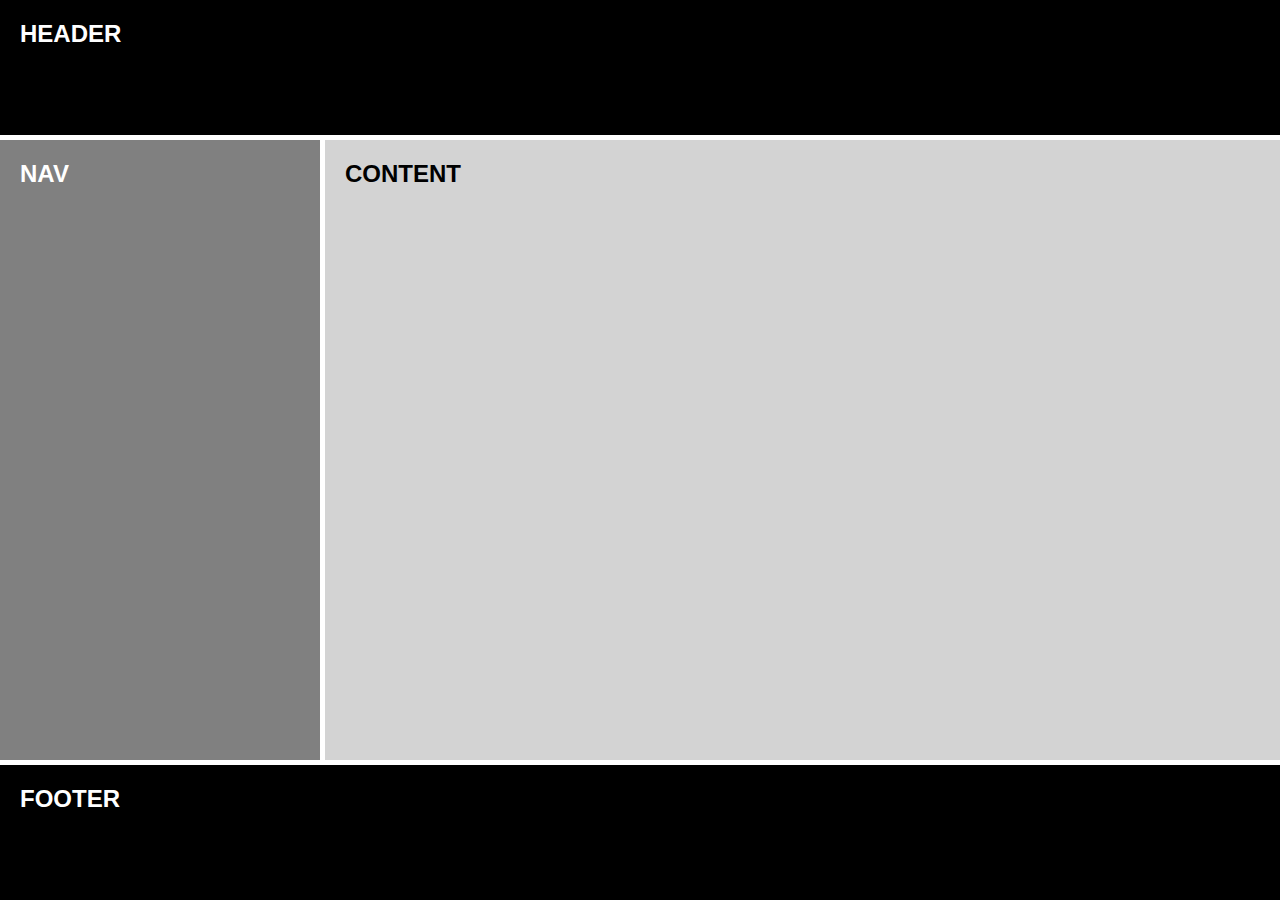
<file: CSS 3 - Nível 2 - Conceitos Intermédios e Avançados de CSS 3/CSS Grid exercicio 1/index.html>
<!DOCTYPE html>
<html lang="pt">
<head>
    <meta charset="UTF-8">
    <meta http-equiv="X-UA-Compatible" content="IE=edge">
    <meta name="viewport" content="width=device-width, initial-scale=1.0">
    <title>Document</title>
    <link rel="stylesheet" href="style.css">
</head>
<body>

    <div class="wrapper">
        <div class="container">
            <header>HEADER</header>
            <nav>NAV</nav>
            <article>CONTENT</article>
            <footer>FOOTER</footer>
        </div>
    </div>
    
</body>
</html>
</file>
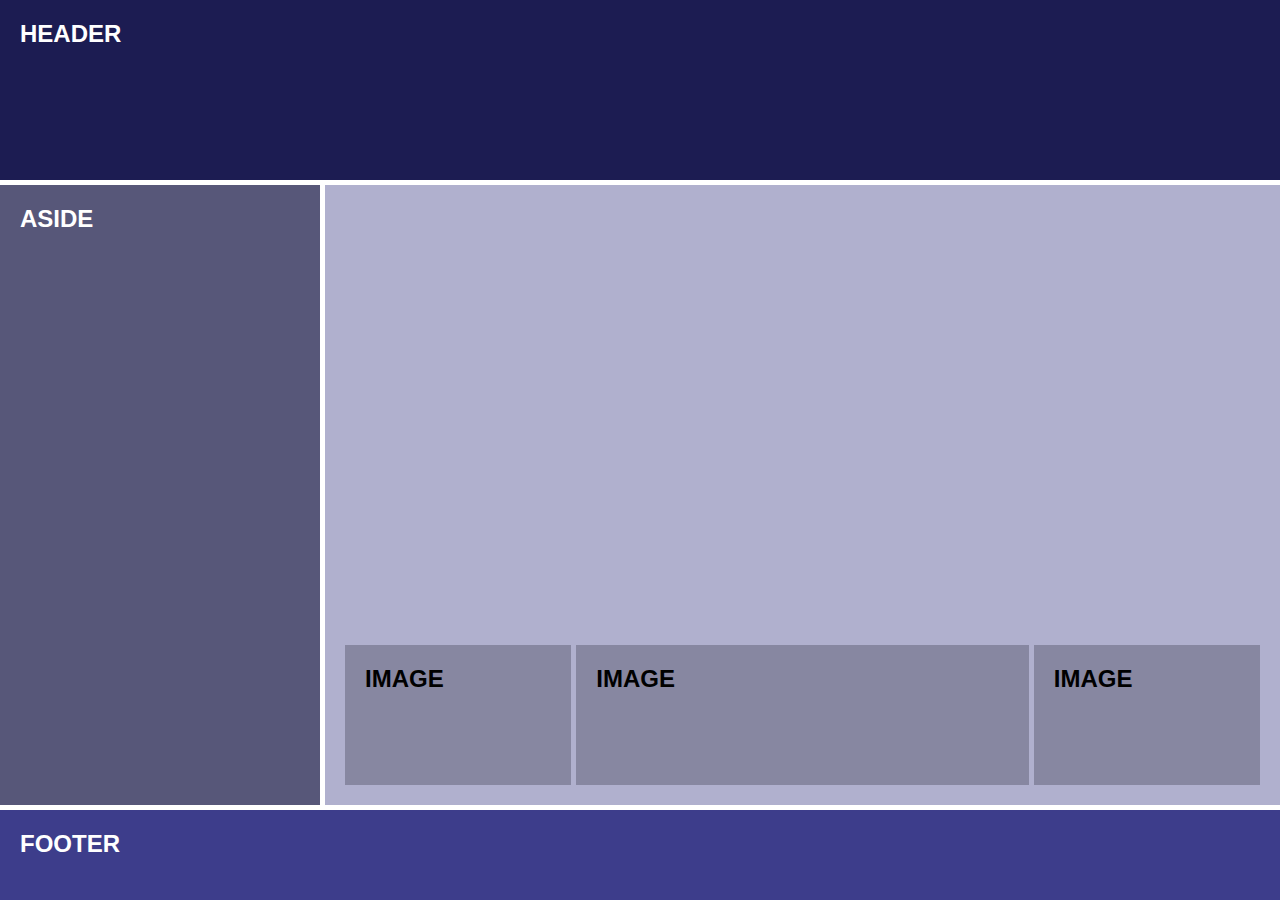
<file: CSS 3 - Nível 2 - Conceitos Intermédios e Avançados de CSS 3/CSS Grid exercicio 2/index.html>
<!DOCTYPE html>
<html lang="pt">
<head>
    <meta charset="UTF-8">
    <meta http-equiv="X-UA-Compatible" content="IE=edge">
    <meta name="viewport" content="width=device-width, initial-scale=1.0">
    <title>Document</title>
    <link rel="stylesheet" href="style.css">
</head>
<body>

    <div class="wrapper">
        <div class="container">
            <header>HEADER</header>
            <aside>ASIDE</aside>
            <article>
                <div>IMAGE</div>
                <div>IMAGE</div>
                <div>IMAGE</div>
            </article>
            <footer>FOOTER</footer>
        </div>
    </div>
    
</body>
</html>
</file>
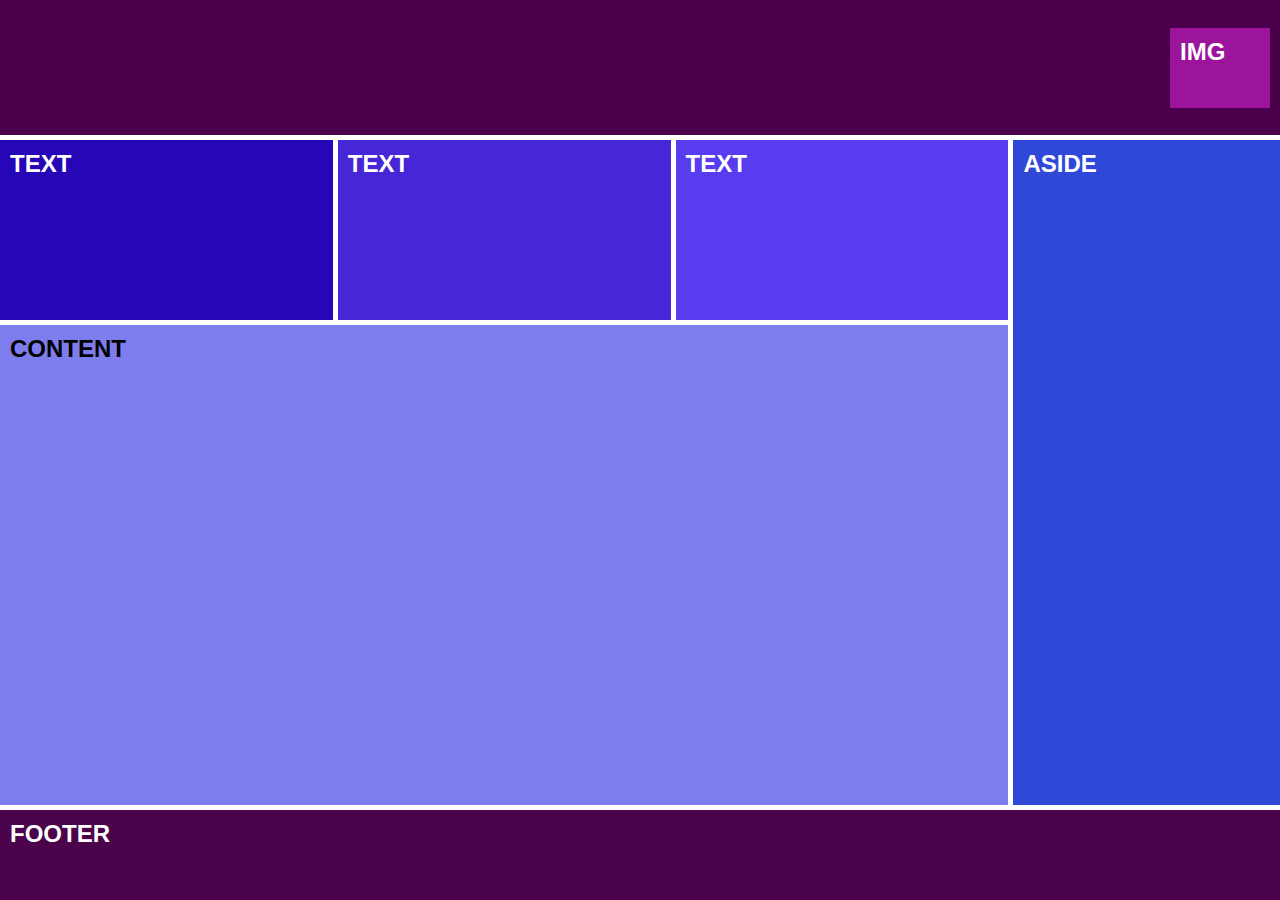
<file: CSS 3 - Nível 2 - Conceitos Intermédios e Avançados de CSS 3/CSS Grid exercicio 3/index.html>
<!DOCTYPE html>
<html lang="pt">
<head>
    <meta charset="UTF-8">
    <meta http-equiv="X-UA-Compatible" content="IE=edge">
    <meta name="viewport" content="width=device-width, initial-scale=1.0">
    <title>Document</title>
    <link rel="stylesheet" href="style.css">
</head>
<body>

    <div class="wrapper">
        <div class="container">
            <header>
                <div>IMG</div>
            </header>
            <section>
                <div>TEXT</div>
                <div>TEXT</div>
                <div>TEXT</div>
            </section>
            <aside>ASIDE</aside>
            <article>CONTENT</article>
            <footer>FOOTER</footer>
        </div>
    </div>
    
</body>
</html>
</file>
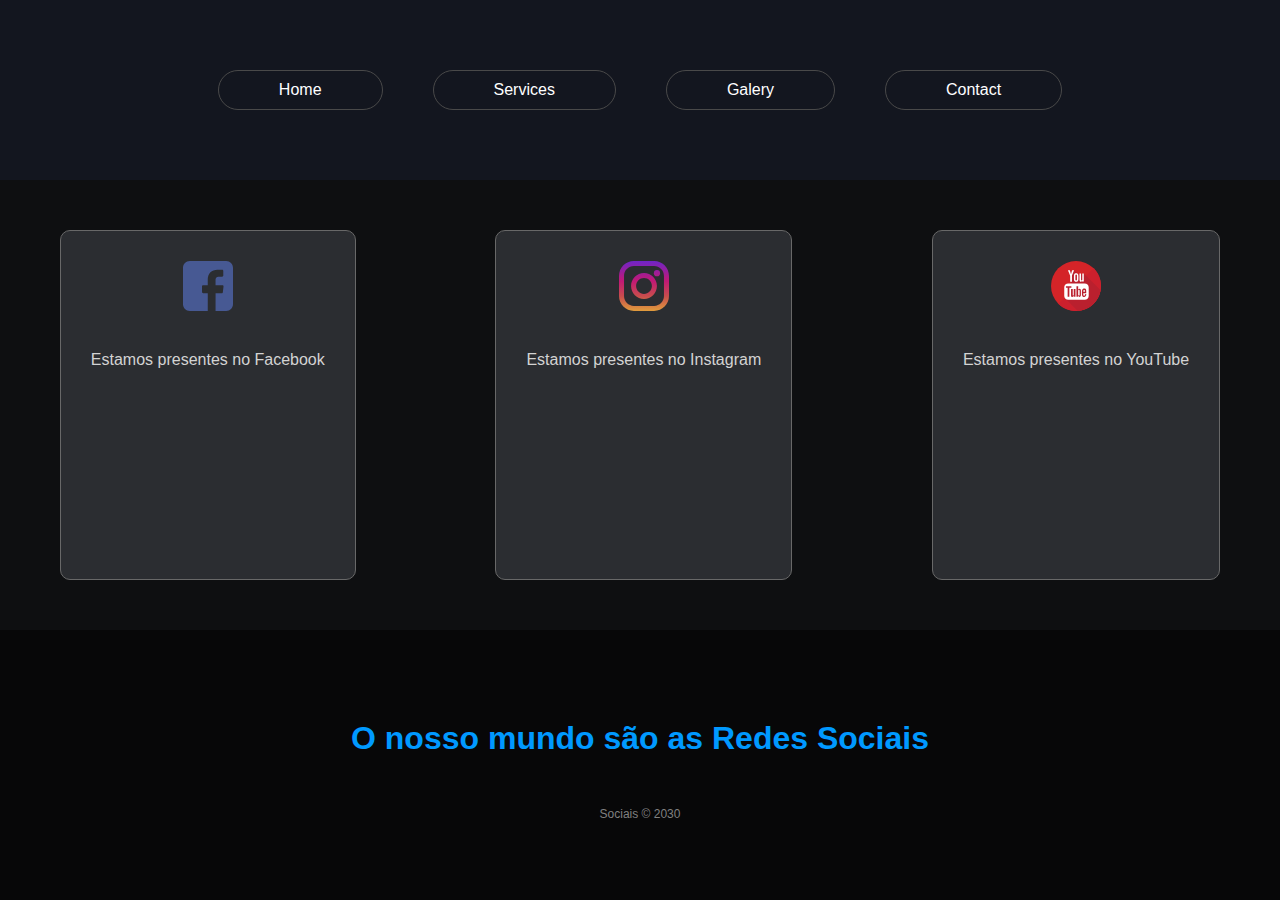
<file: CSS 3 - Nível 2 - Conceitos Intermédios e Avançados de CSS 3/Flexbox exercicio 1/index.html>
<!DOCTYPE html>
<html lang="en">

<head>
    <meta charset="UTF-8">
    <meta http-equiv="X-UA-Compatible" content="IE=edge">
    <meta name="viewport" content="width=device-width, initial-scale=1.0">
    <title>Document</title>
    <link rel="stylesheet" href="estilos.css">
</head>

<body>

    <nav>
        <a href="#">Home</a>
        <a href="#">Services</a>
        <a href="#">Galery</a>
        <a href="#">Contact</a>
    </nav>

    <section>
        <div>
            <img src="images/facebook.svg" alt="Facebook">
            <p>Estamos presentes no Facebook</p>
        </div>
        <div>
            <img src="images/instagram.svg" alt="Instagram">
            <p>Estamos presentes no Instagram</p>
        </div>
        <div>
            <img src="images/youtube.svg" alt="YouTube">
            <p>Estamos presentes no YouTube</p>
        </div>
    </section>

    <footer>
        <div>O nosso mundo são as Redes Sociais</div>
        <p>Sociais &copy; 2030</p>
    </footer>

</body>

</html>
</file>
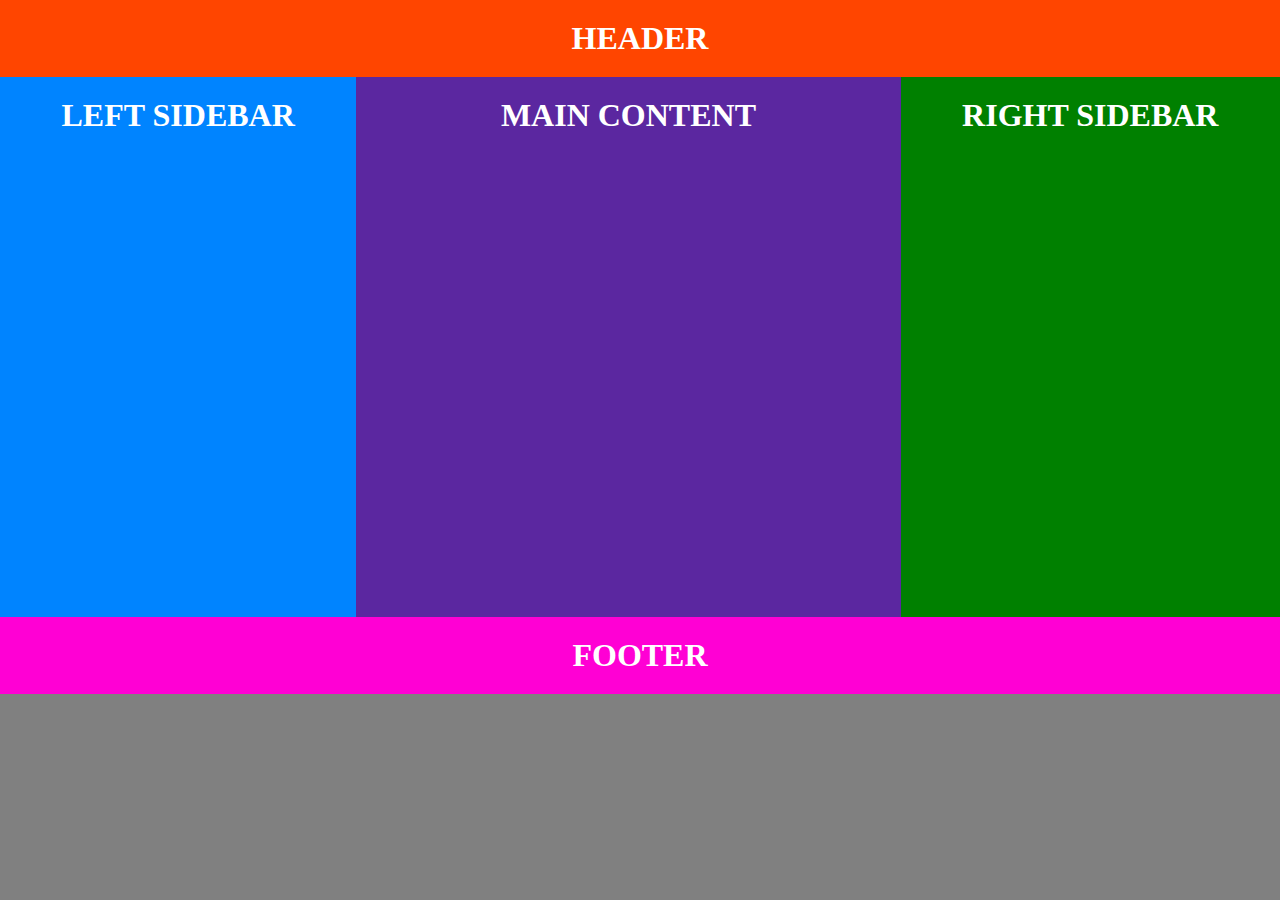
<file: CSS 3 - Nível 2 - Conceitos Intermédios e Avançados de CSS 3/Flexbox exercicio 2/index.html>
<!DOCTYPE html>
<html lang="pt">
<head>
    <meta charset="UTF-8">
    <meta http-equiv="X-UA-Compatible" content="IE=edge">
    <meta name="viewport" content="width=device-width, initial-scale=1.0">
    <title>Document</title>
    <link rel="stylesheet" href="style.css">
</head>
<body>
    
    <header>
        <h1>HEADER</h1>
    </header>

    <section>
        <div class="left-sidebar">
            <h1>LEFT SIDEBAR</h1>
        </div>
        <div class="main-content">
            <h1>MAIN CONTENT</h1>
        </div>
        <div class="right-sidebar">
            <h1>RIGHT SIDEBAR</h1>
        </div>
    </section>

    <footer>
        <h1>FOOTER</h1>
    </footer>

</body>
</html>
</file>
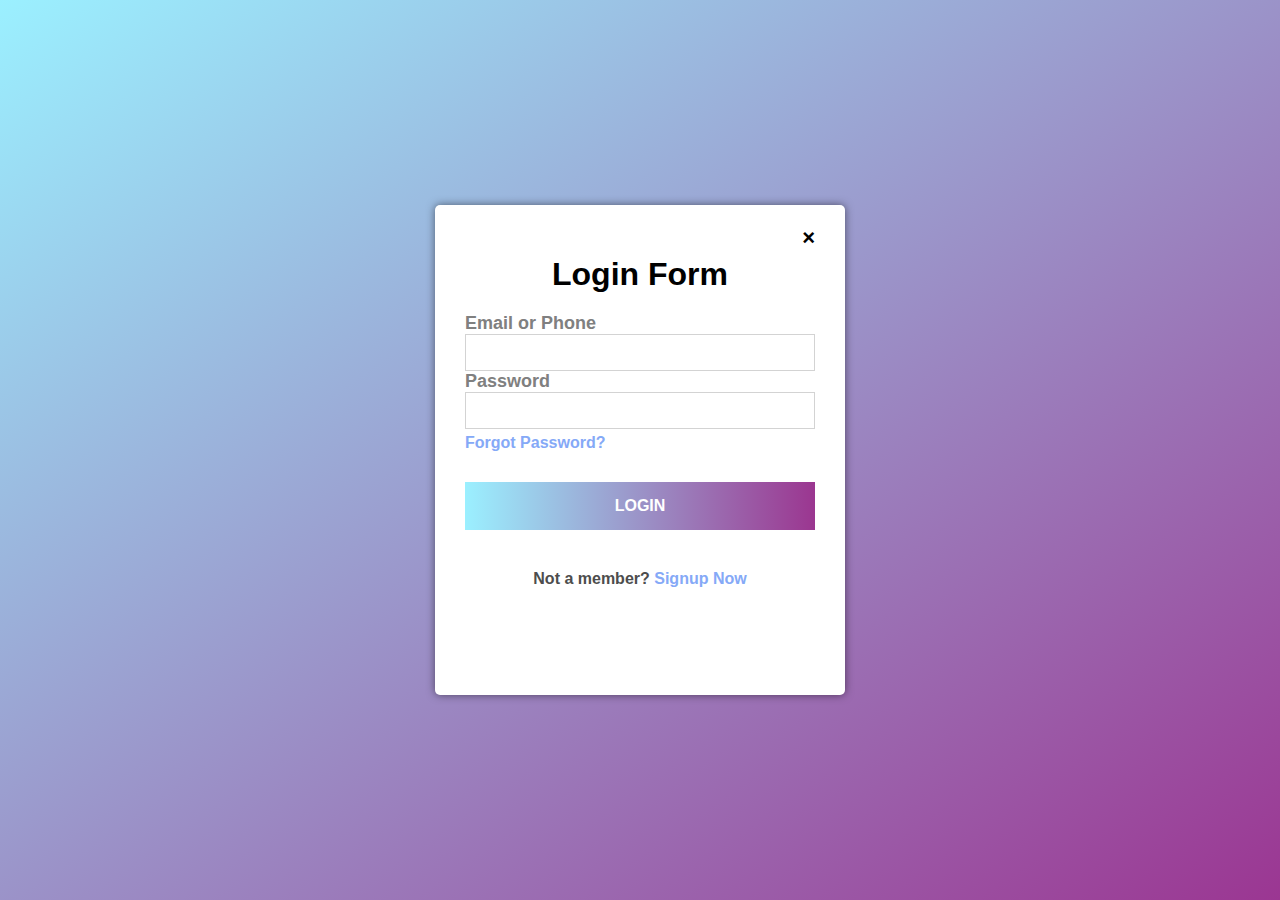
<file: CSS 3 - Nível 2 - Conceitos Intermédios e Avançados de CSS 3/Flexbox exercicio 3/index.html>
<!DOCTYPE html>
<html lang="pt">
<head>
    <meta charset="UTF-8">
    <meta http-equiv="X-UA-Compatible" content="IE=edge">
    <meta name="viewport" content="width=device-width, initial-scale=1.0">
    <title>Document</title>
    <link rel="stylesheet" href="style.css">
</head>
<body>

    <form action="#" method="post">
        <p class="login-close">&times</p>
        <p class="login-title">Login Form</p>
        <div>
            <label>Email or Phone</label>
            <input type="text" name="text_email_phone">
        </div>
        <div>
            <label>Password</label>
            <input type="password" name="text_password">
        </div>
        <a href="#" class="login-link-forgot-password">Forgot Password?</a>
        <input type="submit" value="LOGIN" class="login-button">
        <p class="not-a-member">Not a member? <a href="#" class="login-signup-now">Signup Now</a></p>
    </form>
    
</body>
</html>
</file>
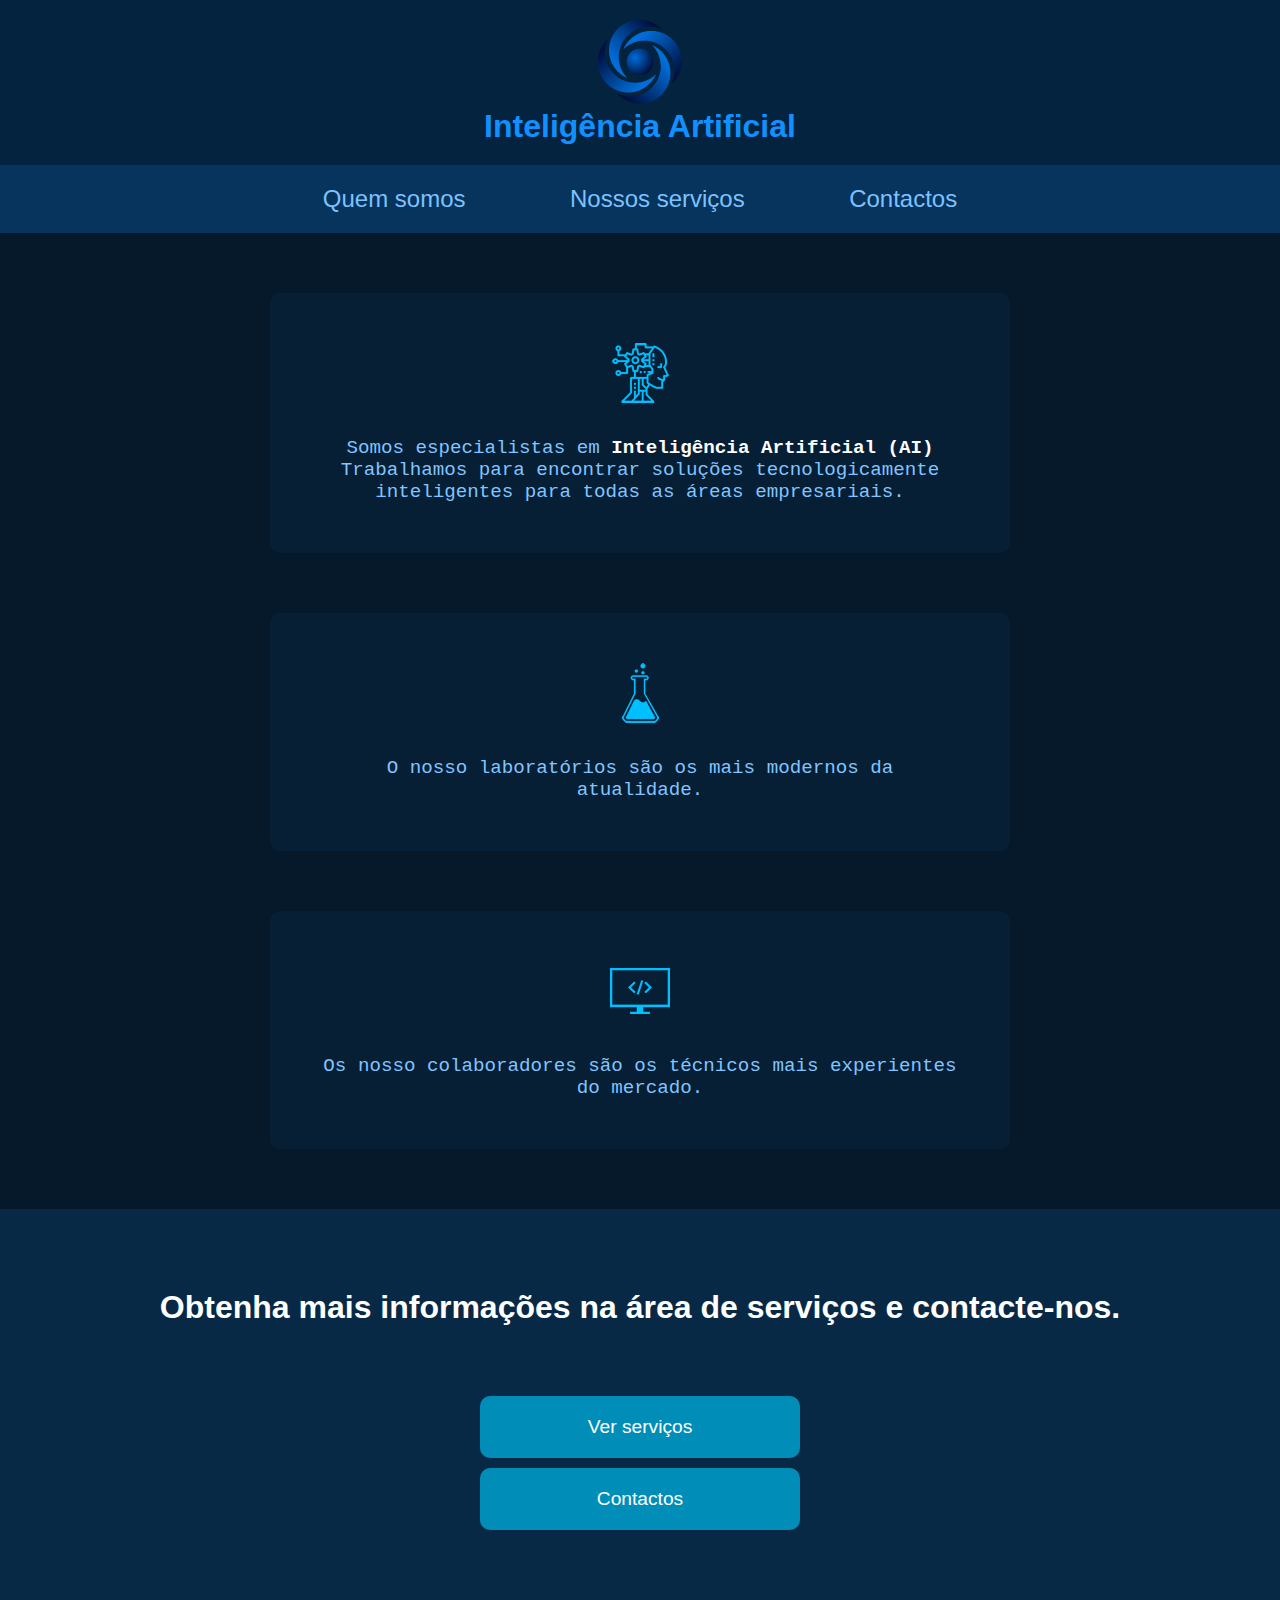
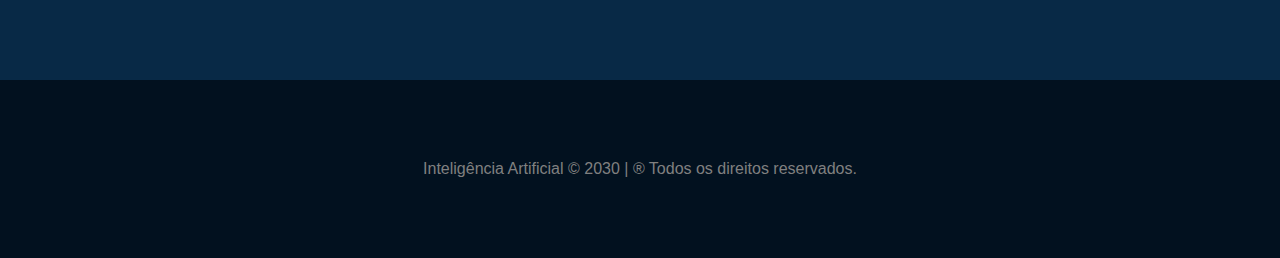
<file: HTML 5 & CSS 3 - Nível 1 - Introdução/037/index.html>
<!DOCTYPE html>
<html lang="pt">

<head>
    <meta charset="UTF-8">
    <meta http-equiv="X-UA-Compatible" content="IE=edge">
    <meta name="viewport" content="width=device-width, initial-scale=1.0">
    <title>Inteligência Artificial</title>

    <!-- estilos da página -->
    <link rel="stylesheet" href="assets/css/estilos.css">

    <!-- favicon -->
    <link rel="shortcut icon" href="assets/images/logo_empresa.png" type="image/png">
</head>

<body>

    <!-- cabeçalho -->
    <header class="container-cabecalho">
        <a href="index.html">
            <img src="assets/images/logo_empresa.png" alt="Logo da empresa" title="Inteligência Artificial">
        </a>
        <h3>Inteligência Artificial</h3>
    </header>

    <!-- navegação -->
    <nav class="container-navegacao">
        <a href="index.html">Quem somos</a>
        <a href="servicos.html">Nossos serviços</a>
        <a href="contactos.html">Contactos</a>
    </nav>

    <!-- quem somos -->
    <section class="container-quem-somos">
        <article class="servico">
            <img src="assets/images/icon_ai.png" class="icone" alt="icone" alt="Inteligência Artificial">
            <p class="servico-texto">
                Somos especialistas em <span class="servico-texto-realce">Inteligência Artificial (AI)</span><br>
                Trabalhamos para encontrar soluções tecnologicamente inteligentes para todas as áreas empresariais.
            </p>
        </article>

        <article class="servico">
            <img src="assets/images/icon_lab.png" class="icone" alt="icone" alt="Laboratório moderno">
            <p class="servico-texto">
                O nosso laboratórios são os mais modernos da atualidade.
            </p>
        </article>

        <article class="servico">
            <img src="assets/images/icon_computer.png" class="icone" alt="icone" alt="Programadores experientes">
            <p class="servico-texto">
                Os nosso colaboradores são os técnicos mais experientes do mercado.
            </p>
        </article>
    </section>

    <!-- ver servicos ou contactos -->
    <section class="container-servicos-contactos">
        <h1>Obtenha mais informações na área de serviços e contacte-nos.</h1>
        <div class="botoes-servicos-contactos">
            <a href="serviços.html">Ver serviços</a>
            <a href="contactos.html">Contactos</a>
        </div>
    </section>

    <footer>
        Inteligência Artificial &copy; 2030 | &reg; Todos os direitos reservados.
    </footer>

</body>


</html>
</file>
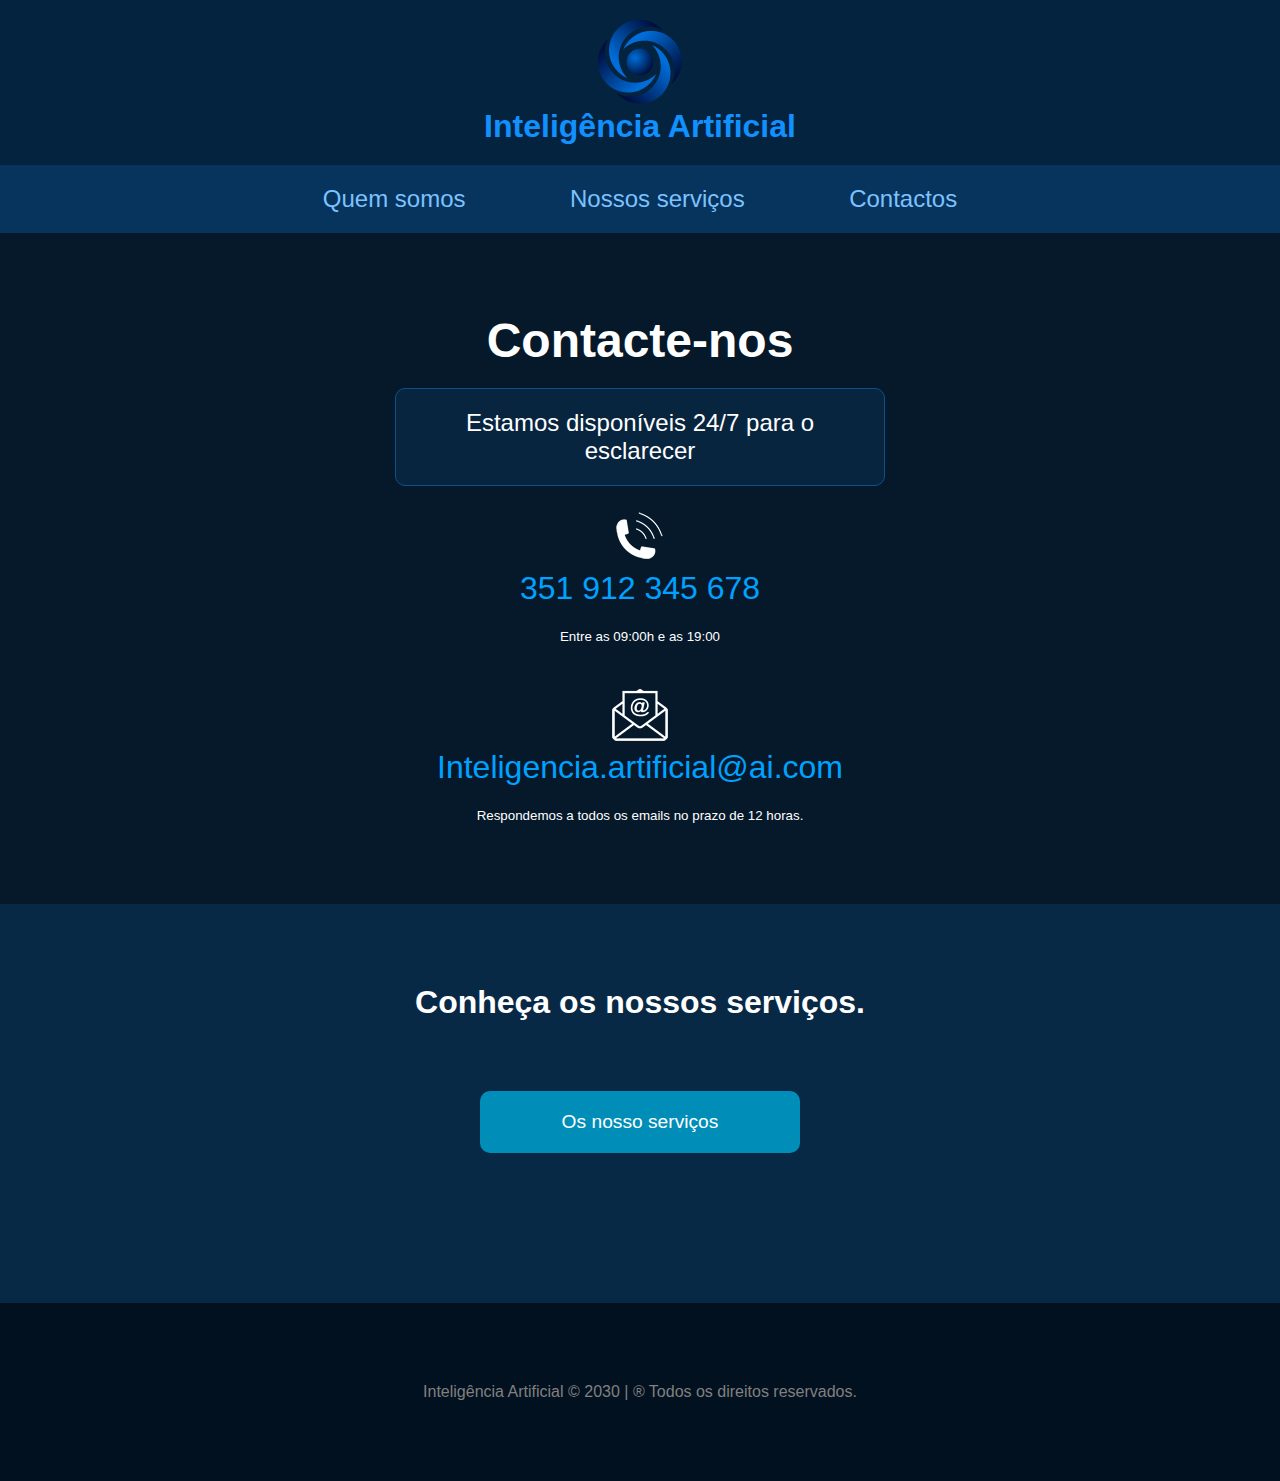
<file: HTML 5 & CSS 3 - Nível 1 - Introdução/037/contactos.html>
<!DOCTYPE html>
<html lang="pt">

<head>
    <meta charset="UTF-8">
    <meta http-equiv="X-UA-Compatible" content="IE=edge">
    <meta name="viewport" content="width=device-width, initial-scale=1.0">
    <title>Inteligência Artificial</title>

    <!-- estilos da página -->
    <link rel="stylesheet" href="assets/css/estilos.css">

    <!-- favicon -->
    <link rel="shortcut icon" href="assets/images/logo_empresa.png" type="image/png">
</head>

<body>


    <!-- cabeçalho -->
    <header class="container-cabecalho">
        <a href="index.html">
            <img src="assets/images/logo_empresa.png" alt="Logo da empresa" title="Inteligência Artificial">
        </a>
        <h3>Inteligência Artificial</h3>
    </header>

    <!-- navegação -->
    <nav class="container-navegacao">
        <a href="index.html">Quem somos</a>
        <a href="servicos.html">Nossos serviços</a>
        <a href="contactos.html">Contactos</a>
    </nav>

    <!-- contactos -->
    <section class="container-contactos">

        <h1 class="text-center">Contacte-nos</h1>
        <h3 class="text-center">Estamos disponíveis 24/7 para o esclarecer</h3>

        <article class="text-center">
            <img src="assets/images/icon_phone.png" alt="Telefone">
            <a href="tel:351912345678" class="contactos">351 912 345 678</a>
            <small>Entre as 09:00h e as 19:00</small>
        </article>

        <article class="text-center margin-top-40">
            <img src="assets/images/icon_email.png" alt="Email">
            <a href="mailto:inteligencia.artificial@ai.com" class="contactos">Inteligencia.artificial@ai.com</a>
            <small>Respondemos a todos os emails no prazo de 12 horas.</small>
        </article>

    </section>

    <!-- ver servicos ou contactos -->
    <section class="container-servicos-contactos">
        <h1>Conheça os nossos serviços.</h1>
        <div class="botoes-servicos-contactos">
            <a href="servicos.html" class="botao">Os nosso serviços</a>
        </div>
    </section>

    <footer>
        Inteligência Artificial &copy; 2030 | &reg; Todos os direitos reservados.
    </footer>


</body>

</html>
</file>
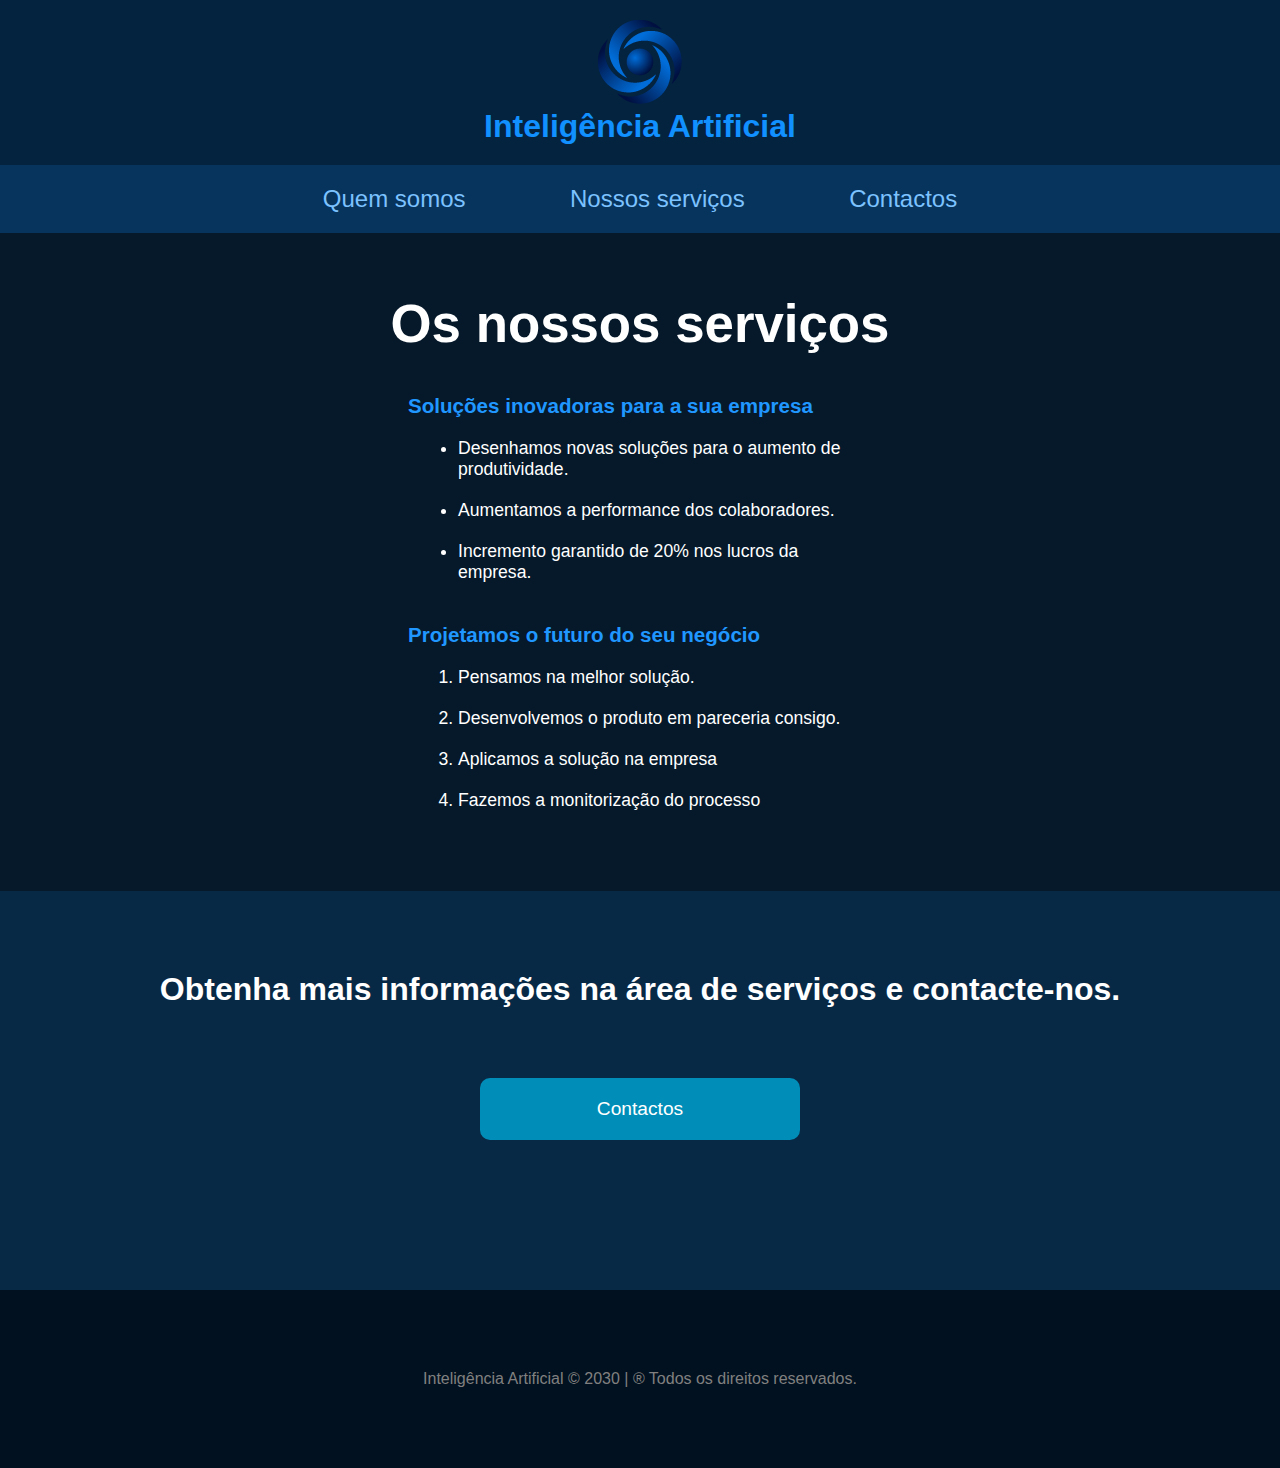
<file: HTML 5 & CSS 3 - Nível 1 - Introdução/037/servicos.html>
<!DOCTYPE html>
<html lang="pt">

<head>
    <meta charset="UTF-8">
    <meta http-equiv="X-UA-Compatible" content="IE=edge">
    <meta name="viewport" content="width=device-width, initial-scale=1.0">
    <title>Inteligência Artificial</title>

    <!-- estilos da página -->
    <link rel="stylesheet" href="assets/css/estilos.css">

    <!-- favicon -->
    <link rel="shortcut icon" href="assets/images/logo_empresa.png" type="image/png">
</head>

<body>

    <!-- cabeçalho -->
    <header class="container-cabecalho">
        <a href="index.html">
            <img src="assets/images/logo_empresa.png" alt="Logo da empresa" title="Inteligência Artificial">
        </a>
        <h3>Inteligência Artificial</h3>
    </header>

    <!-- navegação -->
    <nav class="container-navegacao">
        <a href="index.html">Quem somos</a>
        <a href="servicos.html">Nossos serviços</a>
        <a href="contactos.html">Contactos</a>
    </nav>

    <!-- servicos -->
    <section class="container-servicos">

        <h1 class="text-center">Os nossos serviços</h1>

        <article>
            <h3>Soluções inovadoras para a sua empresa</h3>
            <ul>
                <li>Desenhamos novas soluções para o aumento de produtividade.</li>
                <li>Aumentamos a performance dos colaboradores.</li>
                <li>Incremento garantido de 20% nos lucros da empresa.</li>
            </ul>
        </article>

        <article>
            <h3>Projetamos o futuro do seu negócio</h3>
            <ol>
                <li>Pensamos na melhor solução.</li>
                <li>Desenvolvemos o produto em pareceria consigo.</li>
                <li>Aplicamos a solução na empresa</li>
                <li>Fazemos a monitorização do processo</li>
            </ol>
        </article>

    </section>

    <!-- ver servicos ou contactos -->
    <section class="container-servicos-contactos">
        <h1>Obtenha mais informações na área de serviços e contacte-nos.</h1>
        <div class="botoes-servicos-contactos">
            <a href="contactos.html">Contactos</a>
        </div>
    </section>

    <footer>
        Inteligência Artificial &copy; 2030 | &reg; Todos os direitos reservados.
    </footer>


</body>

</html>
</file>
<file: CSS 3 - Nível 2 - Conceitos Intermédios e Avançados de CSS 3/CSS Grid exercicio 1/style.css>
* {
    margin: 0;
    padding: 0;
    font-family: Arial, Helvetica, sans-serif;
    font-size: 24px;
    font-weight: bold;
}

.wrapper {
    height: 100vh;
    background-color: white;
}

.container {
    height: 100vh;
    display: grid;
    grid-template-columns: 25% auto;
    grid-template-rows: 15% auto 15%;
    grid-template-areas:
        "header header"
        "nav content"
        "footer footer"
    ;
    grid-gap: 5px;
}

header {
    grid-area: header;
    background-color: black;
    color: white;
    padding: 20px;
}

nav {
    grid-area: nav;
    background-color: gray;
    color: white;
    padding: 20px;
}

article {
    grid-area: content;
    background-color: lightgray;
    color: black;
    padding: 20px;
}

footer {
    grid-area: footer;
    background-color: black;
    color: white;
    padding: 20px;
}
</file>
<file: CSS 3 - Nível 2 - Conceitos Intermédios e Avançados de CSS 3/CSS Grid exercicio 2/style.css>
* {
    margin: 0;
    padding: 0;
    font-family: Arial, Helvetica, sans-serif;
    font-size: 24px;
    font-weight: bold;
}

.wrapper {
    height: 100vh;
    background-color: white;
}

.container {
    display: grid;
    height: 100vh;
    grid-template-columns: 25% auto;
    grid-template-rows: 20% auto 10%;
    grid-template-areas:
        "header header"
        "aside article"
        "footer footer"
    ;
    grid-gap: 5px;
}

header {
    grid-area: header;
    background-color: rgb(28,28,82);
    color: white;
    padding: 20px;
}

aside {
    grid-area: aside;
    background-color: rgb(87,87,121);
    color: white;
    padding: 20px;
}

article {
    grid-area: article;
    display: grid;
    grid-template-columns: 1fr 2fr 1fr;
    grid-gap: 5px;
    background-color: rgb(176,176,206);
    padding: 20px;
}

article > div {
    background-color: rgb(135,135,161);
    height: 100px;
    align-self: end;
    padding: 20px;
}

footer {
    grid-area: footer;
    background-color: rgb(61,61,139);
    color: white;
    padding: 20px;
}
</file>
<file: CSS 3 - Nível 2 - Conceitos Intermédios e Avançados de CSS 3/CSS Grid exercicio 3/style.css>
* {
    margin: 0;
    padding: 0;
    font-family: Arial, Helvetica, sans-serif;
    font-size: 24px;
    font-weight: bold;
}

.container {
    display: grid;
    height: 100vh;
    grid-template-columns: 26% 26% 26% auto;
    grid-template-rows: 15% 20% auto 10%;
    grid-gap: 5px;
}

header {
    grid-column: 1 / 5;
    display: grid;
    background-color: rgb(75,0,75);
    color: white;
}

header > div {
    justify-self: end;
    width: 80px;
    height: 60px;
    margin: auto 10px;
    padding: 10px;
    background-color: rgb(155,20,155);
    color: white;
}

section {
    grid-column: 1 /4;
    background-color: white;
    display: grid;
    grid-template-columns: 1fr 1fr 1fr;
    grid-gap: 5px;
}

section > div {
    padding: 10px;
    color: white;
}

section :nth-child(1) {
    background-color: rgb(38,6,182);
}

section :nth-child(2) {
    background-color: rgb(71,38,216);
}

section :nth-child(3) {
    background-color: rgb(87,60,240);
}

aside {
    grid-column: 4 / 5;
    grid-row: 2 / 4;
    background-color: rgb(47,72,216);
    color: white;
    padding: 10px;
}

article {
    grid-column: 1 / 4;
    grid-row: 3 / 4;
    background-color: rgb(125,125,238);
    padding: 10px;
}

footer {
    grid-column: 1 / 5;
    grid-row: 4 / 5;
    background-color: rgb(75,3,75);
    color: white;
    padding: 10px;
}
</file>
<file: CSS 3 - Nível 2 - Conceitos Intermédios e Avançados de CSS 3/Flexbox exercicio 1/estilos.css>
/* nav */
body {
    margin: 0;
    padding: 0;
    font-family: Arial, Helvetica, sans-serif;
    background-color: rgb(7,7,8);
    height: 100vh;
}

nav {
    display: flex;
    flex-flow: row nowrap;
    justify-content: center;
    align-items: center;
    gap: 50px;
    background-color: rgb(19,22,31);
    height: 20%;
}

nav > a {
    text-decoration: none;
    border: 1px solid rgb(73,73,73);
    border-radius: 50px;
    padding: 10px 60px;
    color: white;
}

nav > a:hover {
    text-decoration: underline;
    background-color: rgb(72,72,78);
}

/* Socials */
section {
    display: flex;
    flex-flow: row nowrap;
    justify-content: space-around;
    align-items: stretch;
    gap: 20px;
    height: 50%;
    background-color: rgb(14,15,17);
    color: white;
}

section > div {
    display: flex;
    flex-flow: column nowrap;
    align-items: center;
    background-color: rgb(43,45,49);
    padding: 30px;
    border: 1px solid rgb(104,104,104);
    border-radius: 10px;
    margin: 50px 0px;
}

section > div > img {
    width: 50px;
}

section > div > p {
    margin-top: 40px;
    color: lightgray;
}

/* footer */
footer {
    display: flex;
    flex-flow: column nowrap;
    justify-content: center;
    align-items: center;
    padding: 40px;
}

footer > div {
    color: rgb(0,153,255);
    font-size: 32px;
    font-weight: bold;
    margin-top: 50px;
}

footer > p {
    color: gray;
    font-size: 12px;
    margin-top:50px;
}
</file>
<file: CSS 3 - Nível 2 - Conceitos Intermédios e Avançados de CSS 3/Flexbox exercicio 2/style.css>
* {
    margin: 0;
    padding: 0;
}

body {
    background-color: gray;
    height: 100vh;
}

header {
    display: flex;
    flex-flow: row nowrap;
    justify-content: center;
    background-color: orangered;
    color: white;
    padding: 20px;
}

section {
    display: flex;
    flex-flow: row nowrap;
    justify-content: center;
    align-items: stretch;
}

.left-sidebar {
    flex-grow: 2;
    text-align: center;
    background-color: rgb(0,132,255);
    color: white;
    padding: 20px;
    height: 500px;
}

.main-content {
    flex-grow: 6;
    text-align: center;
    background-color: rgb(91,39,160);
    color: white;
    padding: 20px;
}

.right-sidebar {
    flex-grow: 2;
    text-align: center;
    background-color: green;
    color: white;
    padding: 20px;
}

footer {
    display: flex;
    justify-content: center;
    background-color: rgb(255,0,212);
    color: white;
    padding: 20px;
}
</file>
<file: CSS 3 - Nível 2 - Conceitos Intermédios e Avançados de CSS 3/Flexbox exercicio 3/style.css>
* {
    margin: 0;
    padding: 0;
}

body {
    display: flex;
    flex-flow: row nowrap;
    justify-content: center;
    align-items: center;
    font-family: Arial, Helvetica, sans-serif;
    font-weight: 600;
    background: linear-gradient( to right bottom, rgb( 155,240,255), rgb(155,54,146));
    height: 100vh;
}

form {
    display: flex;
    flex-flow: column nowrap;
    width: 350px;
    height: 450px;
    padding: 20px 30px;
    background-color: white;
    border-radius: 5px;
    box-shadow: 0 0 8px rgba(0,0,0,.5);
}

.login-close {
    font-size: 22px;
    text-align: right;
    padding-bottom: 5px;
}

.login-title {
    font-size: 32px;
    font-weight: bolder;
    padding-bottom: 20px;
    text-align: center;
}

form > div {
    display: flex;
    flex-flow: column nowrap;
    justify-content: stretch;
}

form > div > label {
    font-size: 18px;
    font-weight: bold;
    color: grey;
}

form > div > input {
    padding: 10px;
    border: 1px solid lightgray;
}

.login-link-forgot-password {
    text-decoration: none;
    color: rgb(133,169,247);
    font-size: 16px;
    margin-top: 5px;
    margin-bottom: 30px;
}

.login-button {
    background: linear-gradient( to right, rgb(155,240,255), rgb(155,54,144));
    border: none;
    padding: 15px;
    font-size: 16px;
    font-weight: bold;
    text-align: center;
    color: white;
}

.login-button:hover {
    box-shadow: 0 0 4px 0px black;
    cursor: pointer;
}

.not-a-member {
    text-align: center;
    margin-top: 40px;
    color: rgb(77,77,77);
}

.login-signup-now {
    text-decoration: none;
    color: rgb(133,169,247);
    font-size: 16px;
    font-weight: bold;
}
</file>
<file: HTML 5 & CSS 3 - Nível 1 - Introdução/037/assets/css/estilos.css>
/* estilos da página web */

* {
    margin: 0;
    padding: 0;
}

body {
    font-family:Arial, Helvetica, sans-serif;
    color: white;
}

/* ----------------------------- */
/* geral */
.text-center {
    text-align: center;
}

.margin-top-40 {
    margin-top: 40px;
}

/* ------------------------------- */
.container-cabecalho {
    text-align: center;
    padding: 20px;
    background-color: #04233f;
}

.container-cabecalho h3 {
    font-weight: 600;
    font-size: 2em;
    color: #1190ff;
}

/* ------------------------------ */
.container-navegacao {
    text-align: center;
    padding: 20px;
    background-color: #06345d
}

.container-navegacao a {
    font-size: 1.5em;
    margin: 0px 50px;
    text-decoration: none;
    color: #7cc2ff;
}

.container-navegacao a:hover {
    color: #ffffff;
}

/* -------------------------------------- */
.container-quem-somos {
    background-color: #05192a;
    overflow: auto;
}

.container-quem-somos .servico {
    float: center;
    margin: 60px auto;
    background-color: #061f35;
    width: 50%;
    padding: 50px;
    border-radius: 10px;
    text-align: center;
}

.container-quem-somos .servico .icone {
    margin-bottom: 10px;
}

.container-quem-somos .servico-texto {
    font-family:'Courier New', Courier, monospace;
    margin-top: 20px;
    font-size: 1.2em;
    color: #81c4ff;
}

.container-quem-somos .servico-texto-realce {
    color: white;
    font-weight: bold;
}

/* ------------------------------------ */
.container-servicos-contactos {
    background-color: #082946;
    padding: 80px;
    text-align: center;
}

.container-servicos-contactos .botoes-servicos-contactos {
    padding: 60px;
    text-align: center;
}

.botoes-servicos-contactos a {
    display: block;
    max-width: 200px;
    text-decoration: none;
    font-size: 1.2em;
    background-color: #008eb9;
    color: white;
    padding: 20px 60px;
    margin: 10px auto;
    border-radius: 10px;
}

.botoes-servicos-contactos a:hover {
    background-color: white;
    color: black;
}

/* ---------------------------------- */
.container-servicos {
    background-color: #05192a;
    font-size: 1.1em;
    padding: 60px;
    overflow: auto;
}

.container-servicos h1 {
    font-size: 3em;
    color: white;
    margin-bottom: 20px;
}

.container-servicos h3 {
    color: #2097ff;
    padding: 20px 0;
}

.container-servicos article {
    width: 40%;
    margin: auto;
    float: center;
}

.container-servicos li {
    margin-bottom: 20px;
    margin-left: 50px;
    color: white;
}

/* ----------------------------------- */
.container-contactos {
    background-color: #05192a;
    padding: 80px;
}

.container-contactos h1 {
    font-size: 3em;
    color: white;
    margin-bottom: 20px;
}

.container-contactos h3 {
    font-size: 1.5em;
    font-weight: 100;
    width: 40%;
    margin: auto;
    color: white;
    margin-bottom: 20px;
    border: 1px solid #105088;
    background-color: #08253f;
    border-radius: 10px;
    padding: 20px;
}

.container-contactos .contactos {
    display: block;
    font-size: 2em;
    text-decoration: none;
    color: #00a2ff;
    margin-bottom: 20px;
}

/* ---------------------------------- */
footer {
    text-align: center;
    padding: 80px;
    background-color: #02111f;
    color: gray;
}
</file>
